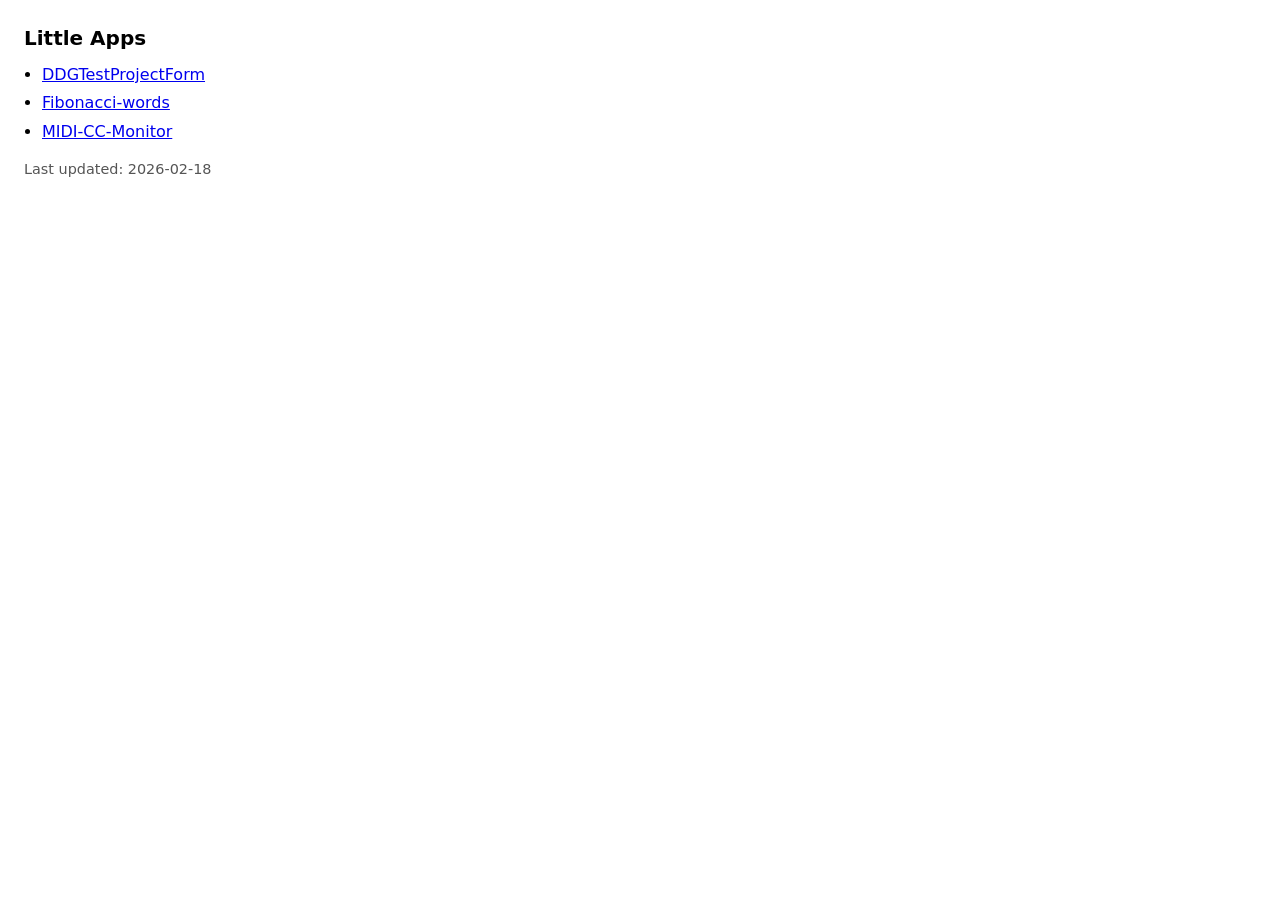
<file: index.html>
<!doctype html>
<html lang="en">
<head>
  <meta charset="utf-8" />
  <meta name="viewport" content="width=device-width, initial-scale=1" />
  <title>Little Apps Index</title>
  <style>
    body {
      margin: 0;
      padding: 24px;
      font-family: system-ui, -apple-system, Segoe UI, Roboto, sans-serif;
      line-height: 1.4;
    }
    h1 {
      margin: 0 0 12px;
      font-size: 1.25rem;
    }
    ul {
      margin: 0;
      padding-left: 18px;
    }
    li { margin: 6px 0; }
    p {
      margin-top: 16px;
      font-size: 0.9rem;
      color: #555;
    }
  </style>
</head>
<body>
  <h1>Little Apps</h1>
  <ul>
    <li><a href="./DDGTestProjectForm/">DDGTestProjectForm</a></li>
    <li><a href="./Fibonacci-words/">Fibonacci-words</a></li>
    <li><a href="./MIDI-CC-Monitor/">MIDI-CC-Monitor</a></li>
  </ul>
  <p>Last updated: 2026-02-18</p>
</body>
</html>
</file>
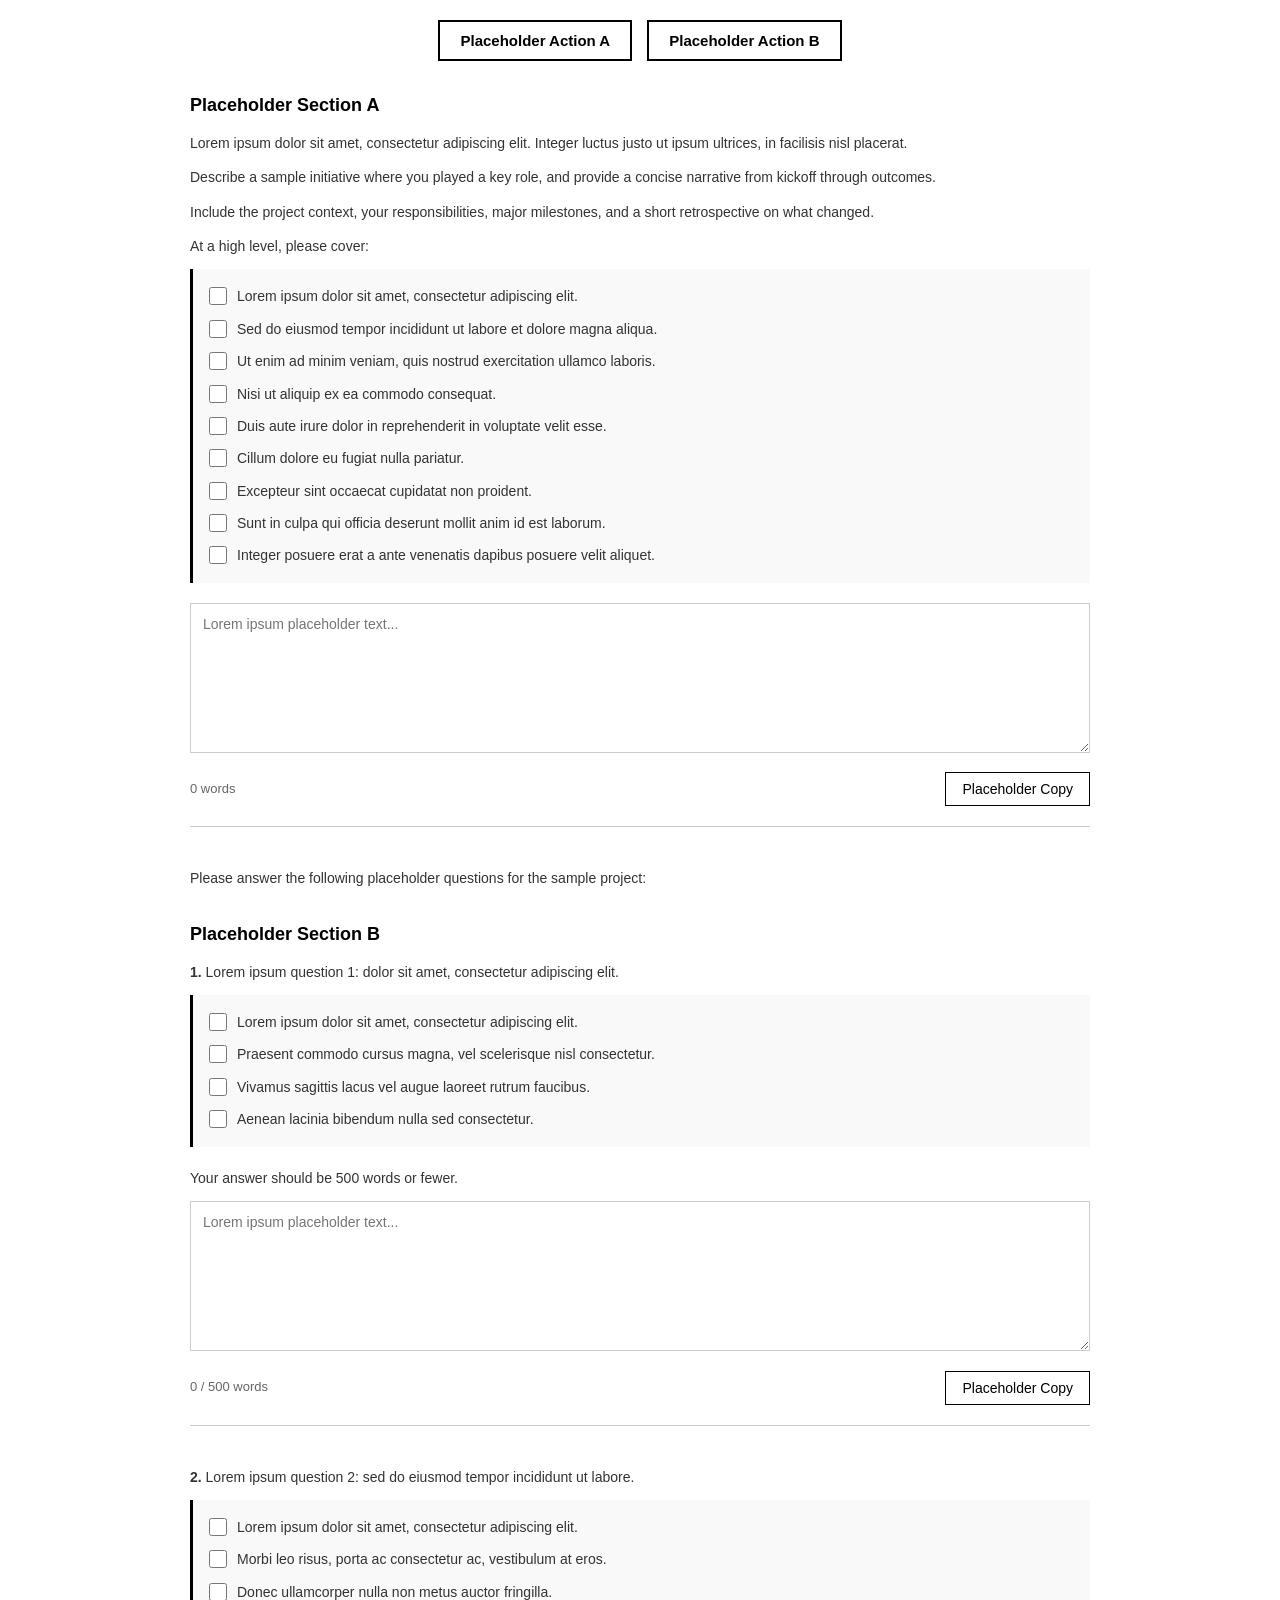
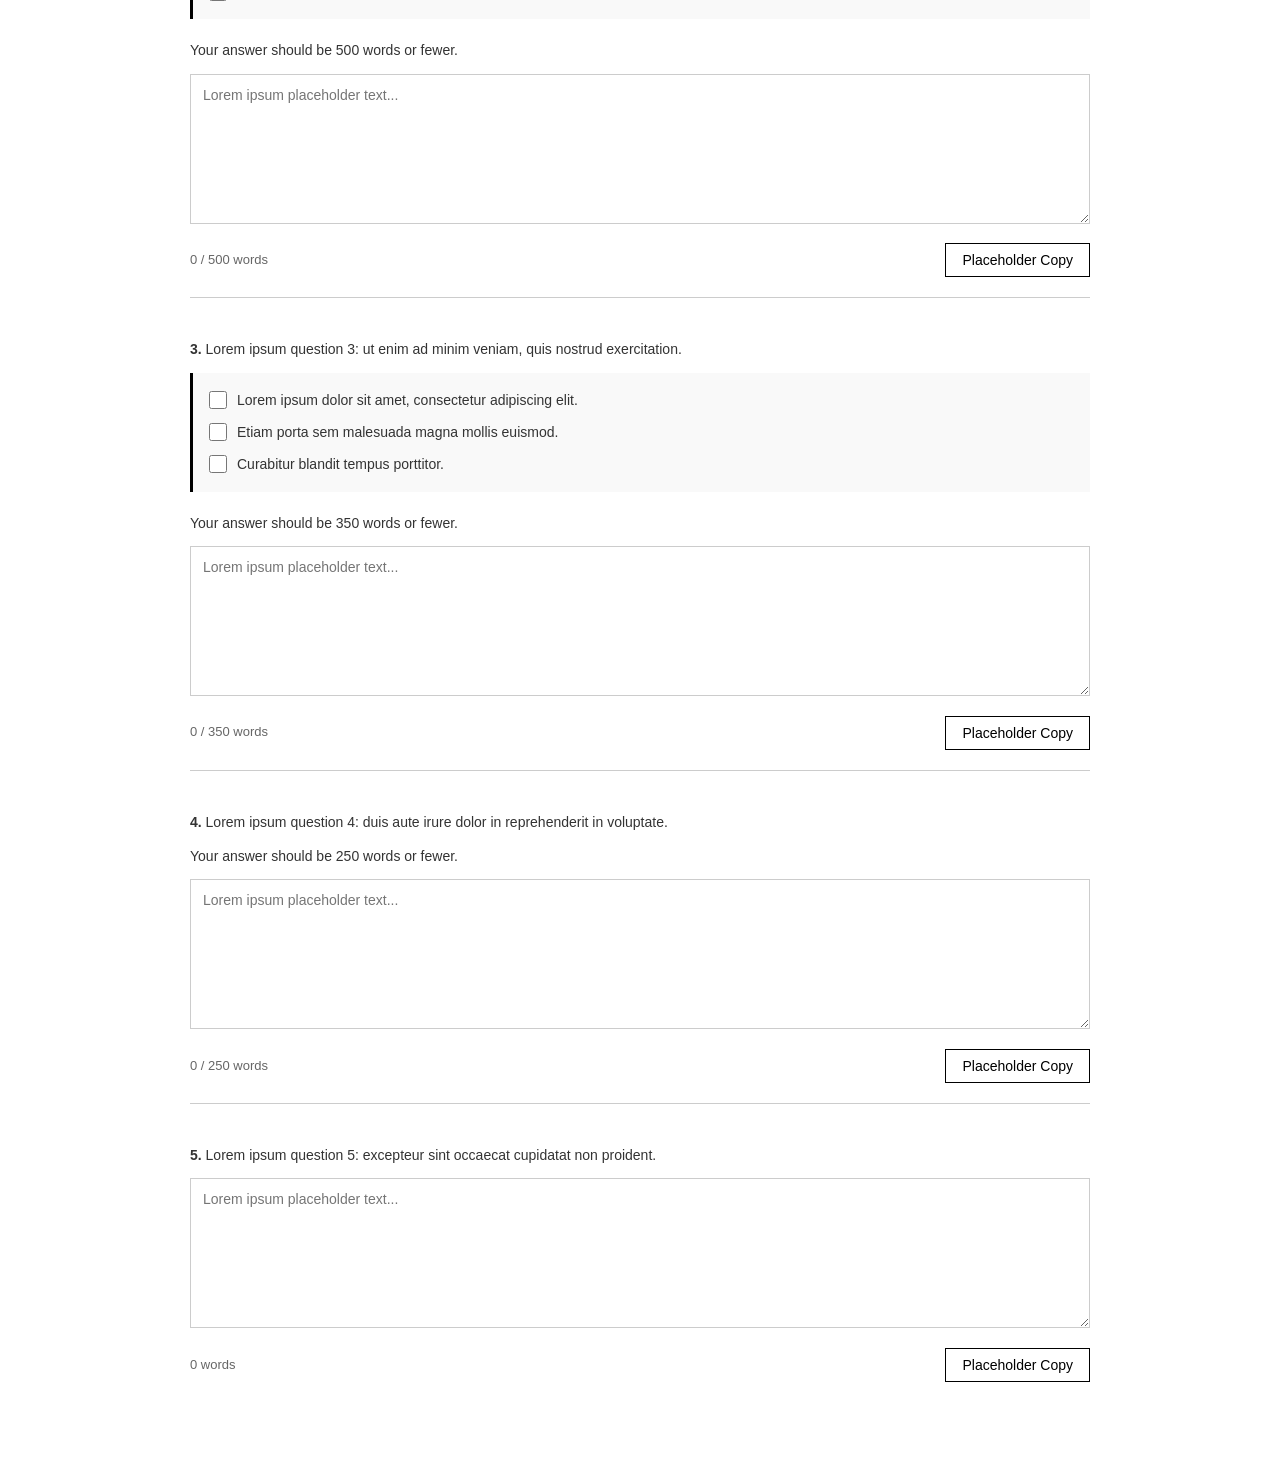
<file: DDGTestProjectForm/index.html>
<!DOCTYPE html>
<html lang="en">
<head>
    <meta charset="UTF-8">
    <meta name="viewport" content="width=device-width, initial-scale=1.0">
    <title>Lorem Ipsum Form</title>
    <link rel="stylesheet" href="styles.css">
</head>
<body>
    <div class="container">
        <div class="top-controls">
            <button class="copy-all-btn">Placeholder Action A</button>
            <button class="toggle-print-btn">Placeholder Action B</button>
        </div>

        <h2>Placeholder Section A</h2>

        <p>Lorem ipsum dolor sit amet, consectetur adipiscing elit. Integer luctus justo ut ipsum ultrices, in facilisis nisl placerat.</p>

        <p>Describe a sample initiative where you played a key role, and provide a concise narrative from kickoff through outcomes.</p>


        <p>Include the project context, your responsibilities, major milestones, and a short retrospective on what changed.</p>

        <p>At a high level, please cover:</p>

        <!-- Field 0: Intro -->
        <section class="form-section">
            
        <div class="checklist">
            <label class="checkbox-item">
                <input type="checkbox" class="checkbox" data-field="0" data-item="0">
                <span>Lorem ipsum dolor sit amet, consectetur adipiscing elit.</span>
            </label>
            <label class="checkbox-item">
                <input type="checkbox" class="checkbox" data-field="0" data-item="1">
                <span>Sed do eiusmod tempor incididunt ut labore et dolore magna aliqua.</span>
            </label>
            <label class="checkbox-item">
                <input type="checkbox" class="checkbox" data-field="0" data-item="2">
                <span>Ut enim ad minim veniam, quis nostrud exercitation ullamco laboris.</span>
            </label>
            <label class="checkbox-item">
                <input type="checkbox" class="checkbox" data-field="0" data-item="3">
                <span>Nisi ut aliquip ex ea commodo consequat.</span>
            </label>
            <label class="checkbox-item">
                <input type="checkbox" class="checkbox" data-field="0" data-item="4">
                <span>Duis aute irure dolor in reprehenderit in voluptate velit esse.</span>
            </label>
            <label class="checkbox-item">
                <input type="checkbox" class="checkbox" data-field="0" data-item="5">
                <span>Cillum dolore eu fugiat nulla pariatur.</span>
            </label>
            <label class="checkbox-item">
                <input type="checkbox" class="checkbox" data-field="0" data-item="6">
                <span>Excepteur sint occaecat cupidatat non proident.</span>
            </label>
            <label class="checkbox-item">
                <input type="checkbox" class="checkbox" data-field="0" data-item="7">
                <span>Sunt in culpa qui officia deserunt mollit anim id est laborum.</span>
            </label>
            <label class="checkbox-item">
                <input type="checkbox" class="checkbox" data-field="0" data-item="8">
                <span>Integer posuere erat a ante venenatis dapibus posuere velit aliquet.</span>
            </label>
        </div>

            <textarea id="field_0" class="response-textarea" placeholder="Lorem ipsum placeholder text..."></textarea>
            
            <div class="field-controls">
                <div class="word-count-wrapper">
                    <span class="word-count"><span class="current-count">0</span> words</span>
                </div>
                <button class="copy-btn" data-field="0">Placeholder Copy</button>
            </div>
        </section>

        <p>Please answer the following placeholder questions for the sample project:</p>

        <h2>Placeholder Section B</h2>

        <!-- Field 1: Question 1 -->
        <section class="form-section">
            <p><strong>1.</strong> Lorem ipsum question 1: dolor sit amet, consectetur adipiscing elit.</p>
            
            <div class="checklist">
                <label class="checkbox-item">
                    <input type="checkbox" class="checkbox" data-field="1" data-item="0">
                    <span>Lorem ipsum dolor sit amet, consectetur adipiscing elit.</span>
                </label>
                <label class="checkbox-item">
                    <input type="checkbox" class="checkbox" data-field="1" data-item="1">
                    <span>Praesent commodo cursus magna, vel scelerisque nisl consectetur.</span>
                </label>
                <label class="checkbox-item">
                    <input type="checkbox" class="checkbox" data-field="1" data-item="2">
                    <span>Vivamus sagittis lacus vel augue laoreet rutrum faucibus.</span>
                </label>
                <label class="checkbox-item">
                    <input type="checkbox" class="checkbox" data-field="1" data-item="3">
                    <span>Aenean lacinia bibendum nulla sed consectetur.</span>
                </label>
            </div>

            <p>Your answer should be 500 words or fewer.</p>

            <textarea id="field_1" class="response-textarea" placeholder="Lorem ipsum placeholder text..."></textarea>
            
            <div class="field-controls">
                <div class="word-count-wrapper">
                    <span class="word-count"><span class="current-count">0</span> / 500 words</span>
                    <span class="word-warning" style="display: none;">⚠ Word limit exceeded</span>
                </div>
                <button class="copy-btn" data-field="1">Placeholder Copy</button>
            </div>
        </section>

        <!-- Field 2: Question 2 -->
        <section class="form-section">
            <p><strong>2.</strong> Lorem ipsum question 2: sed do eiusmod tempor incididunt ut labore.</p>
            
            <div class="checklist">
                <label class="checkbox-item">
                    <input type="checkbox" class="checkbox" data-field="2" data-item="0">
                    <span>Lorem ipsum dolor sit amet, consectetur adipiscing elit.</span>
                </label>
                <label class="checkbox-item">
                    <input type="checkbox" class="checkbox" data-field="2" data-item="1">
                    <span>Morbi leo risus, porta ac consectetur ac, vestibulum at eros.</span>
                </label>
                <label class="checkbox-item">
                    <input type="checkbox" class="checkbox" data-field="2" data-item="2">
                    <span>Donec ullamcorper nulla non metus auctor fringilla.</span>
                </label>
            </div>

            <p>Your answer should be 500 words or fewer.</p>

            <textarea id="field_2" class="response-textarea" placeholder="Lorem ipsum placeholder text..."></textarea>
            
            <div class="field-controls">
                <div class="word-count-wrapper">
                    <span class="word-count"><span class="current-count">0</span> / 500 words</span>
                    <span class="word-warning" style="display: none;">⚠ Word limit exceeded</span>
                </div>
                <button class="copy-btn" data-field="2">Placeholder Copy</button>
            </div>
        </section>

        <!-- Field 3: Question 3 -->
        <section class="form-section">
            <p><strong>3.</strong> Lorem ipsum question 3: ut enim ad minim veniam, quis nostrud exercitation.</p>
            
            <div class="checklist">
                <label class="checkbox-item">
                    <input type="checkbox" class="checkbox" data-field="3" data-item="0">
                    <span>Lorem ipsum dolor sit amet, consectetur adipiscing elit.</span>
                </label>
                <label class="checkbox-item">
                    <input type="checkbox" class="checkbox" data-field="3" data-item="1">
                    <span>Etiam porta sem malesuada magna mollis euismod.</span>
                </label>
                <label class="checkbox-item">
                    <input type="checkbox" class="checkbox" data-field="3" data-item="2">
                    <span>Curabitur blandit tempus porttitor.</span>
                </label>
            </div>

            <p>Your answer should be 350 words or fewer.</p>

            <textarea id="field_3" class="response-textarea" placeholder="Lorem ipsum placeholder text..."></textarea>
            
            <div class="field-controls">
                <div class="word-count-wrapper">
                    <span class="word-count"><span class="current-count">0</span> / 350 words</span>
                    <span class="word-warning" style="display: none;">⚠ Word limit exceeded</span>
                </div>
                <button class="copy-btn" data-field="3">Placeholder Copy</button>
            </div>
        </section>

        <!-- Field 4: Question 4 -->
        <section class="form-section">
            <p><strong>4.</strong> Lorem ipsum question 4: duis aute irure dolor in reprehenderit in voluptate.</p>

            <p>Your answer should be 250 words or fewer.</p>

            <textarea id="field_4" class="response-textarea" placeholder="Lorem ipsum placeholder text..."></textarea>
            
            <div class="field-controls">
                <div class="word-count-wrapper">
                    <span class="word-count"><span class="current-count">0</span> / 250 words</span>
                    <span class="word-warning" style="display: none;">⚠ Word limit exceeded</span>
                </div>
                <button class="copy-btn" data-field="4">Placeholder Copy</button>
            </div>
        </section>

        <!-- Field 5: Question 5 -->
        <section class="form-section">
            <p><strong>5.</strong> Lorem ipsum question 5: excepteur sint occaecat cupidatat non proident.</p>

            <textarea id="field_5" class="response-textarea" placeholder="Lorem ipsum placeholder text..."></textarea>
            
            <div class="field-controls">
                <div class="word-count-wrapper">
                    <span class="word-count"><span class="current-count">0</span> words</span>
                </div>
                <button class="copy-btn" data-field="5">Placeholder Copy</button>
            </div>
        </section>

    </div>

    <script src="script.js"></script>
</body>
</html>
</file>
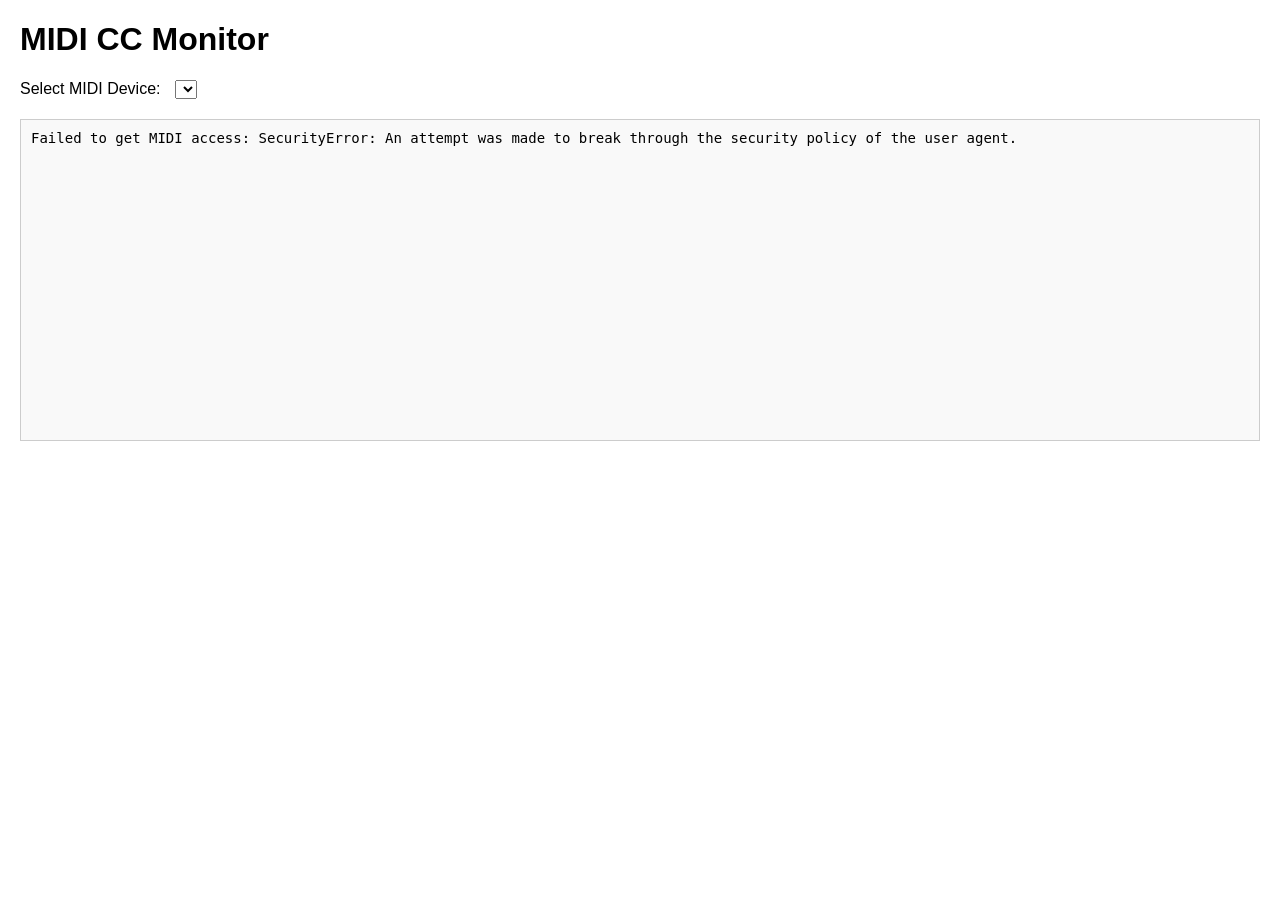
<file: MIDI-CC-Monitor/index.html>
<!DOCTYPE html>
<html lang="en">
<head>
    <meta charset="UTF-8">
    <title>MIDI CC Monitor</title>
    <link rel="stylesheet" href="styles.css">
</head>
<body>
    <h1>MIDI CC Monitor</h1>
    <label for="midi-devices">Select MIDI Device:</label>
    <select id="midi-devices"></select>
    <div id="log"></div>

    <script src="app.js"></script>
</body>
</html>
</file>
<file: DDGTestProjectForm/styles.css>
* {
    margin: 0;
    padding: 0;
    box-sizing: border-box;
}

body {
    font-family: -apple-system, BlinkMacSystemFont, 'Segoe UI', Roboto, Oxygen, Ubuntu, Cantarell, sans-serif;
    background-color: #ffffff;
    color: #000000;
    line-height: 1.6;
    padding: 20px;
}

.container {
    max-width: 900px;
    margin: 0 auto;
}

.top-controls {
    margin-bottom: 30px;
    text-align: center;
    display: flex;
    justify-content: center;
    gap: 15px;
}

.copy-all-btn,
.toggle-print-btn {
    padding: 10px 20px;
    font-size: 15px;
    font-weight: 600;
    background-color: #ffffff;
    color: #000000;
    border: 2px solid #000000;
    border-radius: 0;
    cursor: pointer;
    transition: all 0.2s ease;
}

.copy-all-btn:hover,
.toggle-print-btn:hover {
    background-color: #000000;
    color: #ffffff;
}

.copy-all-btn:active,
.toggle-print-btn:active {
    transform: scale(0.98);
}

.copy-all-btn.copied {
    background-color: #000000;
    color: #ffffff;
}

h1 {
    font-size: 28px;
    font-weight: 600;
    margin-bottom: 10px;
    text-align: center;
}

h2 {
    font-size: 18px;
    font-weight: 600;
    margin-bottom: 12px;
    margin-top: 30px;
}

p {
    font-size: 14px;
    color: #333333;
    margin-bottom: 12px;
    line-height: 1.6;
}

.form-section {
    margin-bottom: 40px;
    padding-bottom: 20px;
    border-bottom: 1px solid #cccccc;
}

.form-section:last-child {
    border-bottom: none;
}

.checklist {
    background-color: #f9f9f9;
    padding: 16px;
    margin-bottom: 20px;
    border-left: 3px solid #000000;
}

.checkbox-item {
    display: flex;
    align-items: flex-start;
    margin-bottom: 10px;
    cursor: pointer;
    font-size: 14px;
}

.checkbox-item:last-child {
    margin-bottom: 0;
}

.checkbox-item input[type="checkbox"] {
    width: 18px;
    height: 18px;
    margin-right: 10px;
    margin-top: 2px;
    cursor: pointer;
    flex-shrink: 0;
}

.checkbox-item span {
    flex: 1;
    color: #333333;
}

.response-textarea {
    width: 100%;
    min-height: 150px;
    padding: 12px;
    font-family: inherit;
    font-size: 14px;
    border: 1px solid #cccccc;
    border-radius: 0;
    resize: vertical;
    color: #000000;
    background-color: #ffffff;
}

.response-textarea:focus {
    outline: none;
    border: 1px solid #000000;
}

.field-controls {
    display: flex;
    justify-content: space-between;
    align-items: center;
    margin-top: 12px;
    gap: 16px;
}

.word-count-wrapper {
    display: flex;
    align-items: center;
    gap: 8px;
}

.word-count {
    font-size: 13px;
    color: #666666;
}

.word-warning {
    font-size: 13px;
    color: #cc0000;
    font-weight: 600;
}

.copy-btn {
    padding: 8px 16px;
    font-size: 14px;
    font-weight: 500;
    background-color: #ffffff;
    color: #000000;
    border: 1px solid #000000;
    border-radius: 0;
    cursor: pointer;
    transition: all 0.2s ease;
    white-space: nowrap;
}

.copy-btn:hover {
    background-color: #000000;
    color: #ffffff;
}

.copy-btn:active {
    transform: scale(0.98);
}

.copy-btn.copied {
    background-color: #000000;
    color: #ffffff;
}

@media (max-width: 600px) {
    .container {
        max-width: 100%;
        padding: 10px;
    }

    h1 {
        font-size: 24px;
    }

    h2 {
        font-size: 18px;
    }

    .field-controls {
        flex-direction: column;
        align-items: flex-start;
    }

    .copy-btn {
        width: 100%;
    }
}

/* Print Mode Styles */
.print-content {
    display: none;
    white-space: pre-wrap;
    line-height: 1.6;
    margin-bottom: 20px;
}

body.print-mode .print-content {
    display: block;
}

body.print-mode .print-content.empty-content {
    display: none;
}

body.print-mode .response-textarea {
    display: none;
}

body.print-mode .field-controls {
    display: none;
}

body.print-mode .copy-all-btn {
    display: none;
}

body.print-mode .copy-btn {
    display: none;
}

body.print-mode h2 {
    font-weight: 600;
    font-family: Georgia, 'Times New Roman', Times, serif;
}

body.print-mode p,
body.print-mode .form-section p {
    font-weight: normal;
    font-family: Georgia, 'Times New Roman', Times, serif;
}

body.print-mode .print-content {
    font-weight: normal;
}

body.print-mode .checklist {
    background-color: transparent;
    border-left: none;
    padding: 0;
    margin-left: 20px;
    font-family: Georgia, 'Times New Roman', Times, serif;
}

body.print-mode .checkbox-item {
    list-style-type: disc;
    display: list-item;
    margin-left: 20px;
    font-family: Georgia, 'Times New Roman', Times, serif;
}

body.print-mode .checkbox-item input[type="checkbox"] {
    display: none;
}

body.print-mode .checkbox-item span {
    font-weight: normal;
    font-family: Georgia, 'Times New Roman', Times, serif;
}

@media print {
    .top-controls {
        display: none;
    }
    
    .field-controls {
        display: none;
    }
    
    body {
        padding: 0;
    }
}
</file>
<file: MIDI-CC-Monitor/styles.css>
body {
    font-family: Arial, sans-serif;
    margin: 20px;
}

#log {
    margin-top: 20px;
    padding: 10px;
    border: 1px solid #ccc;
    height: 300px;
    overflow-y: auto;
    background-color: #f9f9f9;
    font-family: monospace;
    font-size: 14px;
}

select {
    margin-left: 10px;
}
</file>
